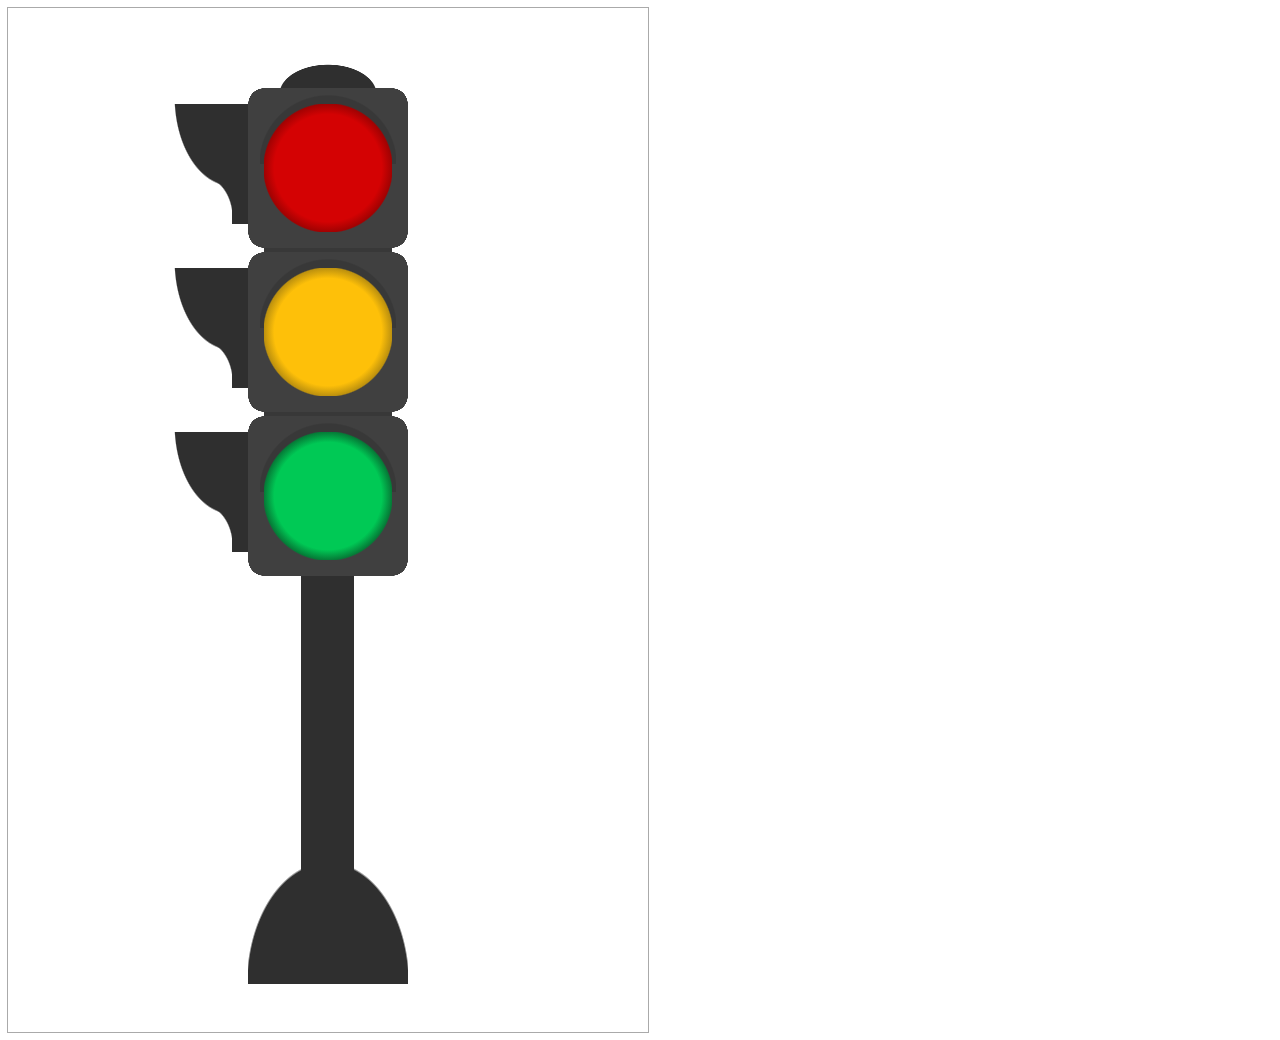
<file: objects/index.html>
<!DOCTYPE html>
<html lang="en">
<head>
    <meta charset="UTF-8">
    <meta name="viewport" content="width=device-width, initial-scale=1.0">
    <title>Draw - Objects</title>

    <link rel="stylesheet" href="traffic-light/traffic-light.css" />
</head>
<body>
    <div class="traffic-light"></div>
</body>
</html>
</file>
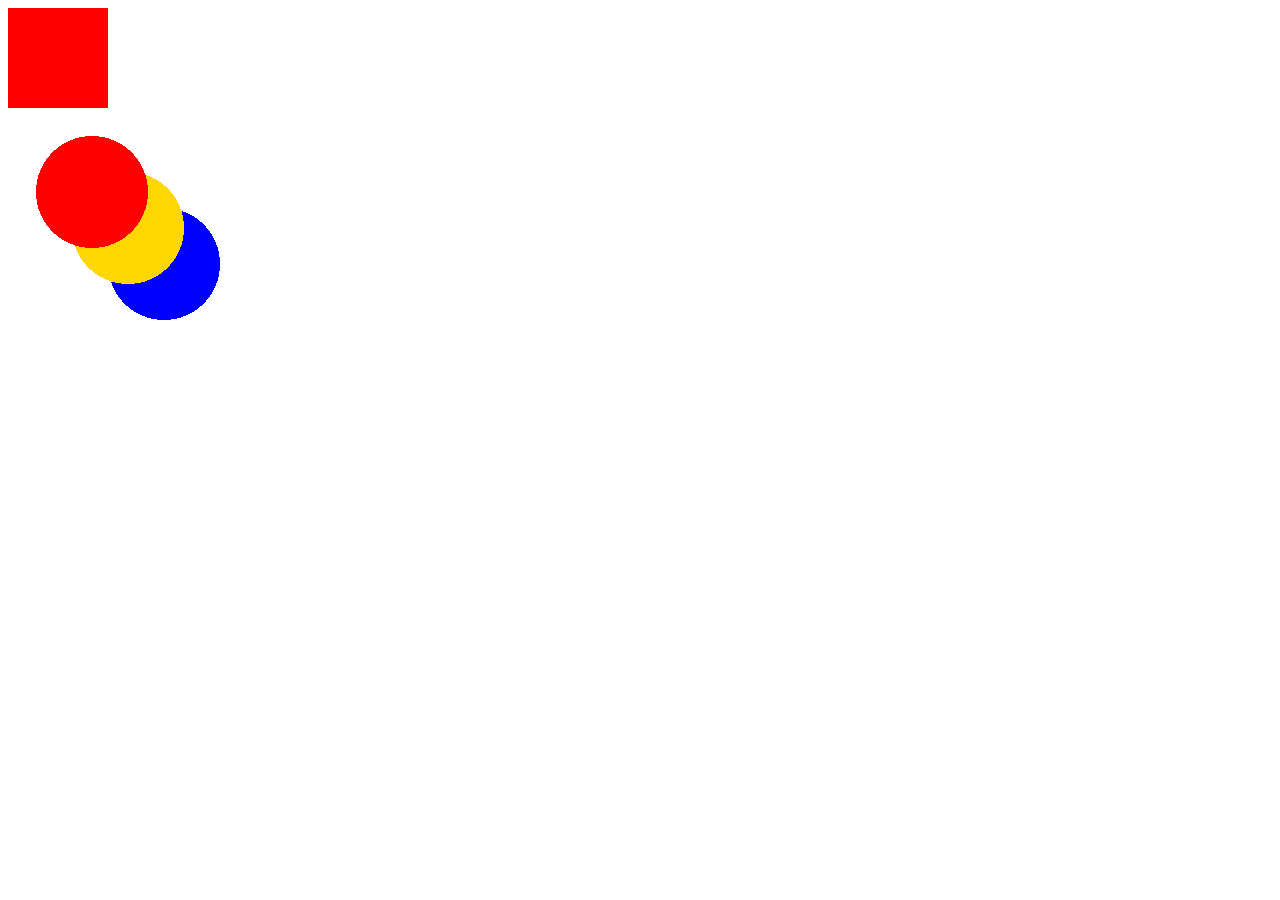
<file: shapes/index.html>
<!DOCTYPE html>
<html lang="en">
<head>
    <meta charset="UTF-8">
    <meta name="viewport" content="width=device-width, initial-scale=1.0">
    <title>Draw - Shapes</title>

    <link rel="stylesheet" href="square/square.css" />
    <link rel="stylesheet" href="circles-aligned/circles-aligned.css" />
</head>
<body>
    <div class="square"></div>
    <div class="circles-aligned"></div>
</body>
</html>
</file>
<file: objects/traffic-light/traffic-light.css>
.traffic-light {
  background: radial-gradient(100% 100%, #d40203 42%, #a10202 50%, transparent 51%) 16em 6em/8em 8em, radial-gradient(100% 100% at 50% 100%, #383838 50%, transparent 51%) 15.75em 1.25em/8.5em 8.5em, radial-gradient(195% 195% at 100% 100%, #404040 50%, transparent 51%) 15em 5em/1em 1em, radial-gradient(195% 195% at 0% 100%, #404040 50%, transparent 51%) 24em 5em/1em 1em, radial-gradient(195% 195% at 0% 0%, #404040 50%, transparent 51%) 24em 14em/1em 1em, radial-gradient(195% 195% at 100% 0%, #404040 50%, transparent 51%) 15em 14em/1em 1em, linear-gradient(#404040 50%, #404040 50%) 16em 5em/8em 10em, linear-gradient(#404040 50%, #404040 50%) 15em 6em/10em 8em, radial-gradient(100% 110% at 85% -4.5%, #2f2f2f 50%, transparent 51%) 8em 6em/7em 10em, radial-gradient(150% 202% at 0% 100%, transparent 50%, #2f2f2f 52%) 12.1em 10.6em/2.5em 2.5em, linear-gradient(#2f2f2f 50%, #2f2f2f 50%) 14em 10.5em/1em 3em, linear-gradient(#383838 50%, #383838 50%) 16em 15em/8em 0.25em, radial-gradient(100% 100%, #fec009 42%, #bd910e 50%, transparent 51%) 16em 16.25em/8em 8em, radial-gradient(100% 100% at 50% 100%, #383838 50%, transparent 51%) 15.75em 11.5em/8.5em 8.5em, radial-gradient(195% 195% at 100% 100%, #404040 50%, transparent 51%) 15em 15.25em/1em 1em, radial-gradient(195% 195% at 0% 100%, #404040 50%, transparent 51%) 24em 15.25em/1em 1em, radial-gradient(195% 195% at 0% 0%, #404040 50%, transparent 51%) 24em 24.25em/1em 1em, radial-gradient(195% 195% at 100% 0%, #404040 50%, transparent 51%) 15em 24.25em/1em 1em, linear-gradient(#404040 50%, #404040 50%) 16em 15.25em/8em 10em, linear-gradient(#404040 50%, #404040 50%) 15em 16.25em/10em 8em, radial-gradient(100% 110% at 85% -4.5%, #2f2f2f 50%, transparent 51%) 8em 16.25em/7em 10em, radial-gradient(150% 202% at 0% 100%, transparent 50%, #2f2f2f 52%) 12.1em 20.85em/2.5em 2.5em, linear-gradient(#2f2f2f 50%, #2f2f2f 50%) 14em 20.75em/1em 3em, linear-gradient(#383838 50%, #383838 50%) 16em 25.25em/8em 0.25em, radial-gradient(100% 100%, #00c955 42%, #057b37 50%, transparent 51%) 16em 26.5em/8em 8em, radial-gradient(100% 100% at 50% 100%, #383838 50%, transparent 51%) 15.75em 21.75em/8.5em 8.5em, radial-gradient(195% 195% at 100% 100%, #404040 50%, transparent 51%) 15em 25.5em/1em 1em, radial-gradient(195% 195% at 0% 100%, #404040 50%, transparent 51%) 24em 25.5em/1em 1em, radial-gradient(195% 195% at 0% 0%, #404040 50%, transparent 51%) 24em 34.5em/1em 1em, radial-gradient(195% 195% at 100% 0%, #404040 50%, transparent 51%) 15em 34.5em/1em 1em, linear-gradient(#404040 50%, #404040 50%) 16em 25.5em/8em 10em, linear-gradient(#404040 50%, #404040 50%) 15em 26.5em/10em 8em, radial-gradient(100% 110% at 85% -4.5%, #2f2f2f 50%, transparent 51%) 8em 26.5em/7em 10em, radial-gradient(150% 202% at 0% 100%, transparent 50%, #2f2f2f 52%) 12.1em 31.1em/2.5em 2.5em, linear-gradient(#2f2f2f 50%, #2f2f2f 50%) 14em 31em/1em 3em, radial-gradient(100% 122% at 50% 113%, #2f2f2f 50%, transparent 51%) 17em 2em/6em 3em, radial-gradient(100% 100% at 50% 100%, #2f2f2f 50%, transparent 51%) 15em 46em/10em 15em, linear-gradient(#2f2f2f 50%, #2f2f2f 50%) 18.3em 35em/3.33em 20em;
  background-repeat: no-repeat;
  outline: 1px solid #aaa;
  width: 40em;
  height: 64em; }

/*# sourceMappingURL=traffic-light.css.map */
</file>
<file: shapes/square/square.css>
.square {
  background: red;
  background-repeat: no-repeat;
  width: 100px;
  height: 100px; }

/*# sourceMappingURL=square.css.map */
</file>
<file: shapes/circles-aligned/circles-aligned.css>
.circles-aligned {
  background: radial-gradient(7em 7em at 35% 35%, red 50%, transparent 50%), radial-gradient(7em 7em at 50% 50%, gold 50%, transparent 50%), radial-gradient(7em 7em at 65% 65%, blue 50%, transparent 50%);
  background-repeat: no-repeat;
  width: 240px;
  height: 240px; }

/*# sourceMappingURL=circles-aligned.css.map */
</file>
